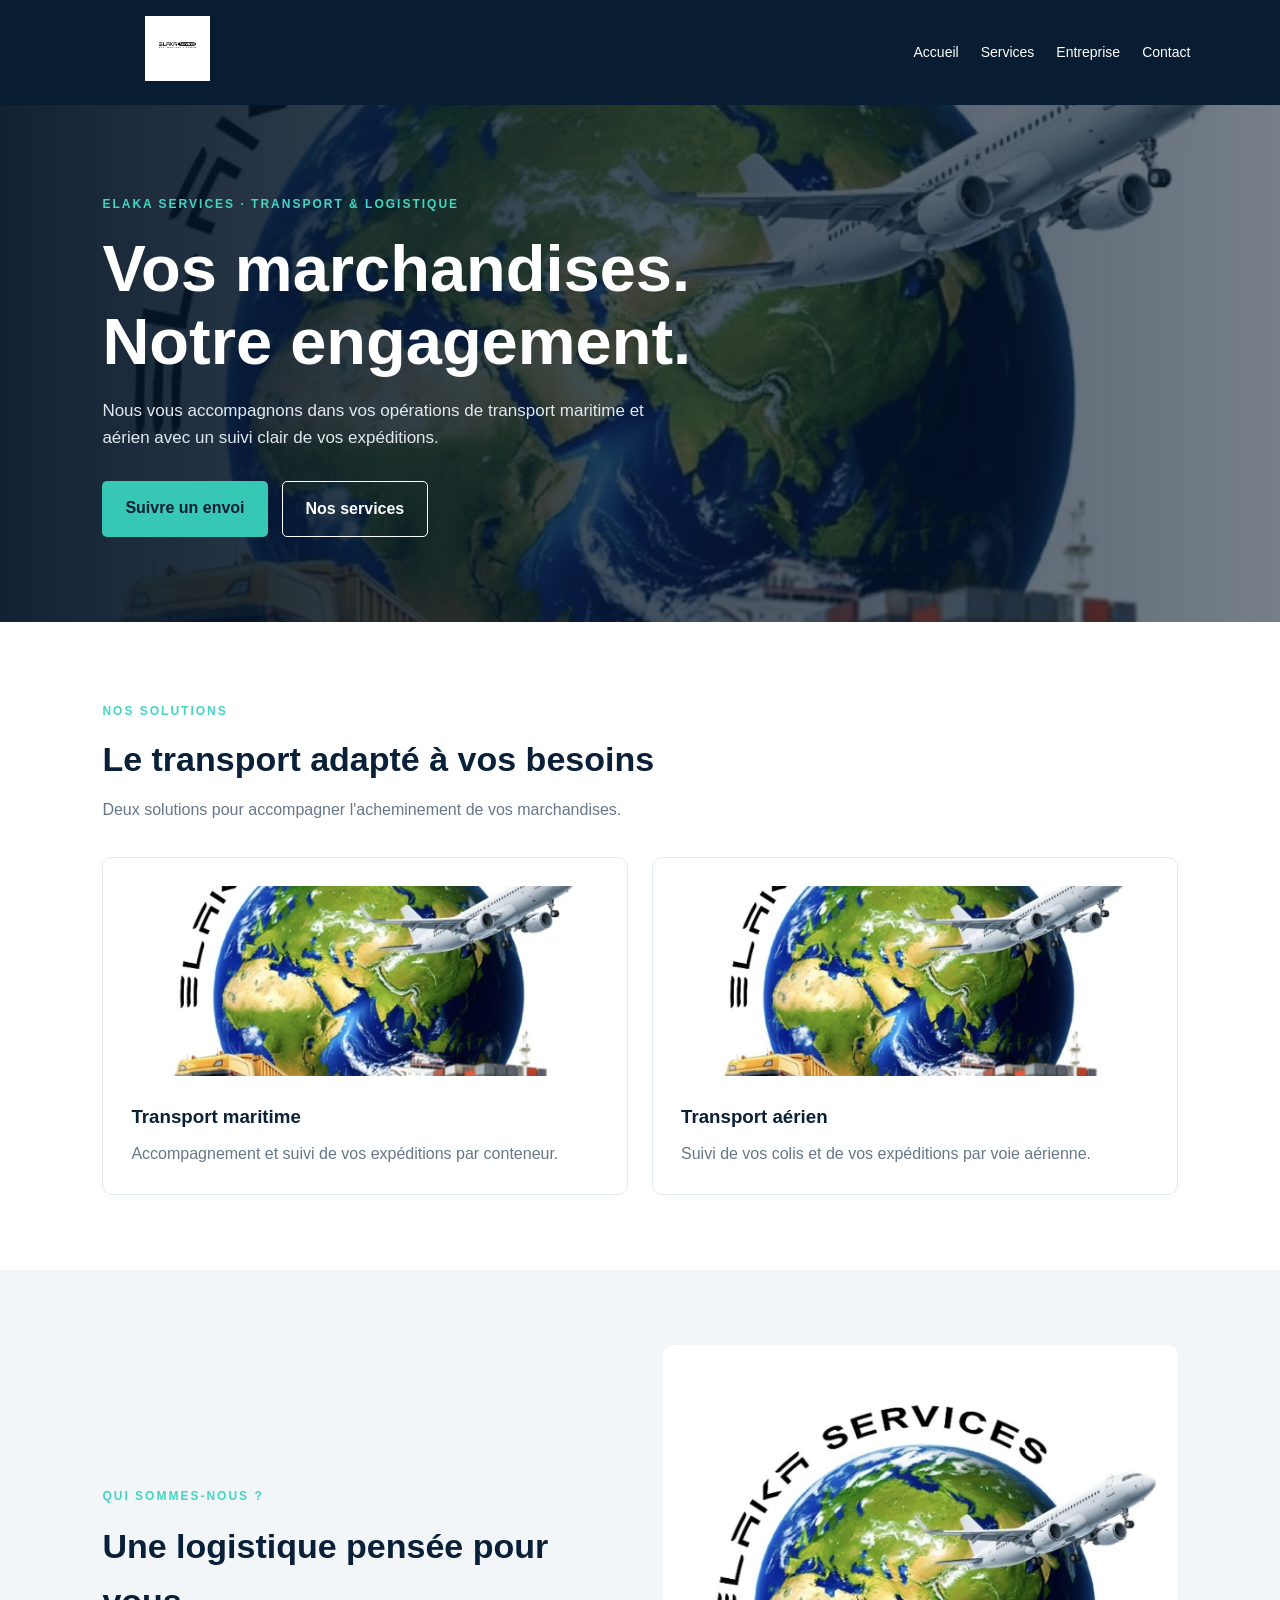
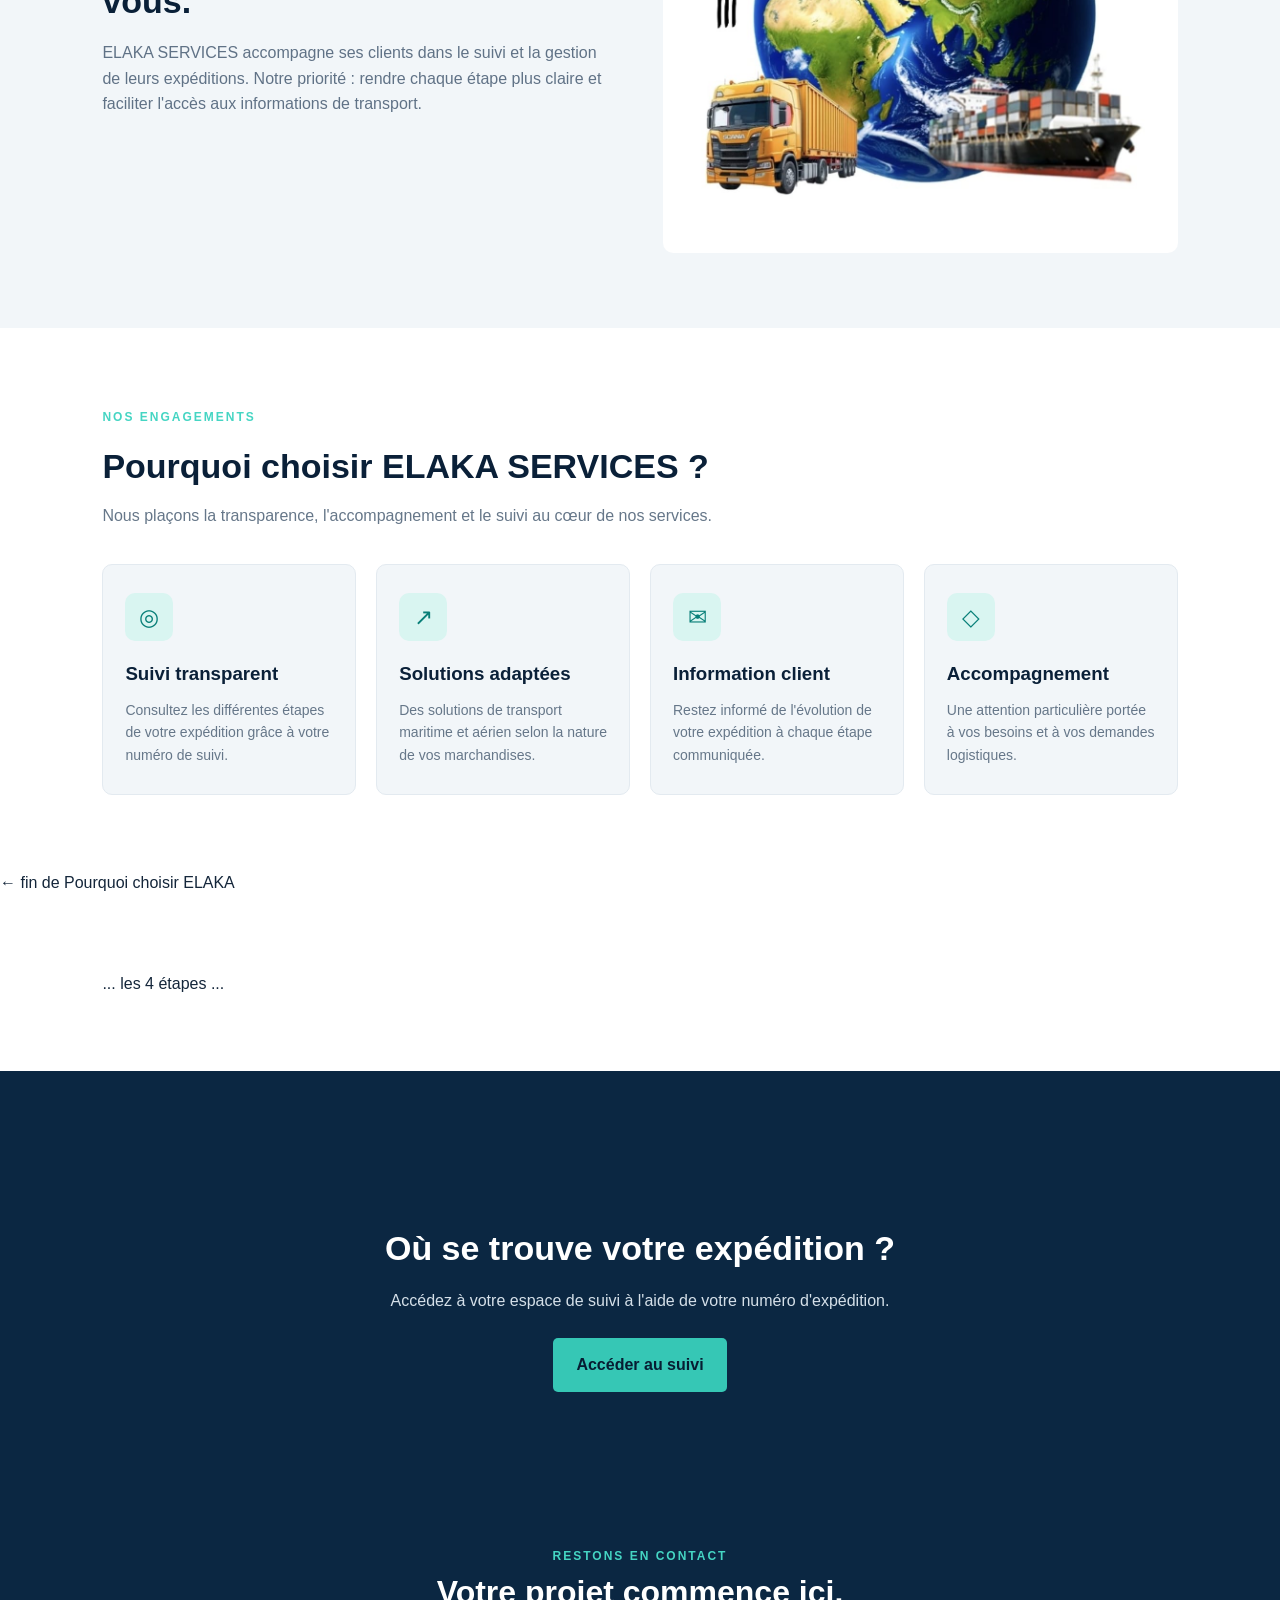
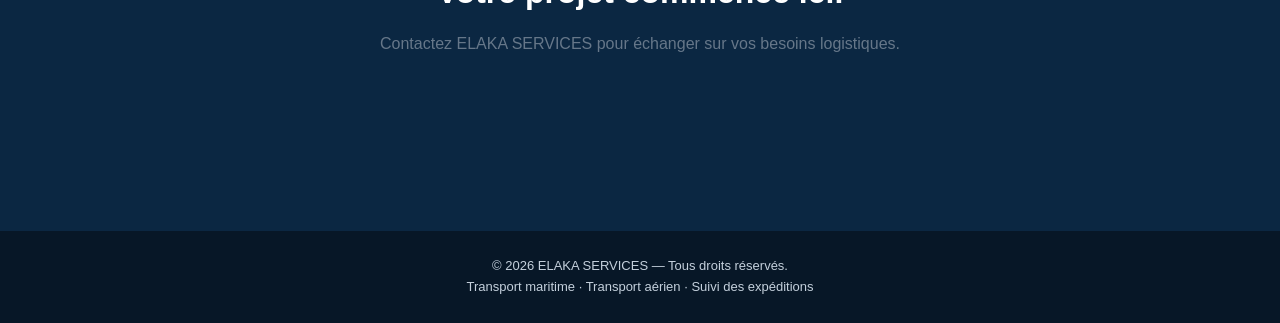
<file: accueil.html>
<!DOCTYPE html>
<html lang="fr">
<head>
  <meta charset="UTF-8">
  <meta name="viewport" content="width=device-width, initial-scale=1.0">
  <meta name="theme-color" content="#081c32">
  <meta name="description" content="ELAKA SERVICES - Solutions de transport maritime et aérien, suivi de vos expéditions.">
  <title>ELAKA SERVICES | Transport & Logistique</title>

  <style>
    * { box-sizing: border-box; margin: 0; padding: 0; }

    body {
      font-family: Arial, sans-serif;
      color: #14263a;
      background: #fff;
      line-height: 1.6;
    }

    header {
      background: #081c32;
      padding: 16px 7%;
      display: flex;
      align-items: center;
      justify-content: space-between;
      gap: 20px;
      flex-wrap: wrap;
    }

    header img { width: 175px; max-height: 65px; object-fit: contain; }

    nav { display: flex; gap: 22px; flex-wrap: wrap; }

    nav a {
      color: white;
      text-decoration: none;
      font-size: 14px;
    }

    .hero {
      min-height: 510px;
      padding: 85px 8%;
      display: flex;
      align-items: center;
      color: white;
      background:
        linear-gradient(90deg, rgba(5,22,40,.95), rgba(5,22,40,.55)),
        url("elaka-transport.jpg") center/cover no-repeat;
    }

    .hero-content { max-width: 650px; }

    .eyebrow {
      color: #45d5c3;
      font-weight: bold;
      letter-spacing: 2px;
      font-size: 12px;
      text-transform: uppercase;
    }

    h1 {
      font-size: clamp(38px, 6vw, 65px);
      line-height: 1.12;
      margin: 18px 0;
    }

    .hero p { font-size: 17px; color: #e1e9f0; max-width: 550px; }

    .actions { display: flex; gap: 14px; flex-wrap: wrap; margin-top: 30px; }

    .btn {
      display: inline-block;
      padding: 14px 23px;
      border-radius: 5px;
      text-decoration: none;
      font-weight: bold;
      background: #36c7b5;
      color: #071d32;
    }

    .btn-outline {
      border: 1px solid white;
      color: white;
      background: transparent;
    }

    section { padding: 75px 8%; }

    .section-heading { max-width: 650px; margin-bottom: 35px; }

    .section-heading h2 {
      font-size: 34px;
      color: #0a2038;
      margin: 10px 0;
    }

    .section-heading p { color: #667789; }

    .services {
      display: grid;
      grid-template-columns: repeat(2, minmax(0, 1fr));
      gap: 24px;
    }

    .service {
      border: 1px solid #e3eaf0;
      border-radius: 10px;
      padding: 28px;
      background: #fff;
    }

    .service img {
      width: 100%;
      height: 190px;
      object-fit: cover;
      border-radius: 7px;
      margin-bottom: 18px;
    }

    .service h3 { color: #0a2038; margin-bottom: 9px; }
    .service p { color: #667789; }

    .about {
      background: #f2f6f9;
      display: grid;
      grid-template-columns: 1fr 1fr;
      gap: 45px;
      align-items: center;
    }

    .about h2 { font-size: 34px; color: #0a2038; margin: 12px 0; }
    .about p { color: #607286; }
    .about img { width: 100%; border-radius: 10px; }

    .tracking {
      text-align: center;
      background: #0b2742;
      color: white;
    }

    .tracking h2 { font-size: 34px; margin-bottom: 12px; }
    .tracking p { color: #d5e0e9; margin-bottom: 25px; }
.why-us {
  background: #ffffff;
}

.why-grid {
  display: grid;
  grid-template-columns: repeat(4, minmax(0, 1fr));
  gap: 20px;
}

.why-card {
  padding: 28px 22px;
  background: #f2f6f9;
  border: 1px solid #e3eaf0;
  border-radius: 10px;
}

.why-icon {
  width: 48px;
  height: 48px;
  display: grid;
  place-items: center;
  background: #d9f5f1;
  color: #087f78;
  border-radius: 10px;
  font-size: 23px;
  margin-bottom: 18px;
}

.why-card h3 {
  color: #0a2038;
  margin-bottom: 10px;
}

.why-card p {
  color: #667789;
  font-size: 14px;
}

@media (max-width: 700px) {
  .why-grid {
    grid-template-columns: repeat(2, minmax(0, 1fr));
  }
}
    .contact { text-align: center; }
    .contact h2 { font-size: 32px; margin-bottom: 12px; }
    .contact p { color: #667789; }

    footer {
      background: #071727;
      color: #c4d0dc;
      text-align: center;
      padding: 25px 8%;
      font-size: 13px;
    }

    @media (max-width: 700px) {
      header { justify-content: center; }
      nav { justify-content: center; gap: 14px; }
      .hero { min-height: 470px; padding: 65px 7%; }
      .services, .about { grid-template-columns: 1fr; }
      section { padding: 55px 7%; }
    }
  </style>
</head>

<body>

<header>
  <a href="accueil.html">
    <img src="elaka-wordmark.jpg" alt="ELAKA SERVICES">
  </a>
  <nav>
    <a href="#accueil">Accueil</a>
    <a href="#services">Services</a>
    <a href="#entreprise">Entreprise</a>
    <a href="#contact">Contact</a>
  </nav>
</header>

<main>
  <section class="hero" id="accueil">
    <div class="hero-content">
      <span class="eyebrow">ELAKA SERVICES · TRANSPORT & LOGISTIQUE</span>
      <h1>Vos marchandises.<br>Notre engagement.</h1>
      <p>
        Nous vous accompagnons dans vos opérations de transport maritime
        et aérien avec un suivi clair de vos expéditions.
      </p>
      <div class="actions">
        <a class="btn" href="index.html">Suivre un envoi</a>
        <a class="btn btn-outline" href="#services">Nos services</a>
      </div>
    </div>
  </section>

  <section id="services">
    <div class="section-heading">
      <span class="eyebrow">NOS SOLUTIONS</span>
      <h2>Le transport adapté à vos besoins</h2>
      <p>Deux solutions pour accompagner l'acheminement de vos marchandises.</p>
    </div>

    <div class="services">
      <article class="service">
        <img src="elaka-transport.jpg" alt="Transport maritime">
        <h3>Transport maritime</h3>
        <p>Accompagnement et suivi de vos expéditions par conteneur.</p>
      </article>

      <article class="service">
        <img src="elaka-transport.jpg" alt="Transport aérien">
        <h3>Transport aérien</h3>
        <p>Suivi de vos colis et de vos expéditions par voie aérienne.</p>
      </article>
    </div>
  </section>

  <section class="about" id="entreprise">
    <div>
      <span class="eyebrow">QUI SOMMES-NOUS ?</span>
      <h2>Une logistique pensée pour vous.</h2>
      <p>
        ELAKA SERVICES accompagne ses clients dans le suivi et la gestion
        de leurs expéditions. Notre priorité : rendre chaque étape plus
        claire et faciliter l'accès aux informations de transport.
      </p>
    </div>
    <img src="elaka-transport.jpg" alt="Les activités logistiques ELAKA SERVICES">
  </section>

<section class="why-us" id="engagements">
  <div class="section-heading">
    <span class="eyebrow">NOS ENGAGEMENTS</span>
    <h2>Pourquoi choisir ELAKA SERVICES ?</h2>
    <p>Nous plaçons la transparence, l'accompagnement et le suivi au cœur de nos services.</p>
  </div>

  <div class="why-grid">

    <article class="why-card">
      <div class="why-icon">◎</div>
      <h3>Suivi transparent</h3>
      <p>Consultez les différentes étapes de votre expédition grâce à votre numéro de suivi.</p>
    </article>

    <article class="why-card">
      <div class="why-icon">↗</div>
      <h3>Solutions adaptées</h3>
      <p>Des solutions de transport maritime et aérien selon la nature de vos marchandises.</p>
    </article>

    <article class="why-card">
      <div class="why-icon">✉</div>
      <h3>Information client</h3>
      <p>Restez informé de l'évolution de votre expédition à chaque étape communiquée.</p>
    </article>

    <article class="why-card">
      <div class="why-icon">◇</div>
      <h3>Accompagnement</h3>
      <p>Une attention particulière portée à vos besoins et à vos demandes logistiques.</p>
    </article>

  </div>
</section>
</section>  ← fin de Pourquoi choisir ELAKA

<section class="process" id="fonctionnement">
   ... les 4 étapes ...
</section>

<section class="tracking">
  <section class="tracking">
    <h2>Où se trouve votre expédition ?</h2>
    <p>Accédez à votre espace de suivi à l'aide de votre numéro d'expédition.</p>
    <a class="btn" href="index.html">Accéder au suivi</a>
  </section>

  <section class="contact" id="contact">
    <span class="eyebrow">RESTONS EN CONTACT</span>
    <h2>Votre projet commence ici.</h2>
    <p>Contactez ELAKA SERVICES pour échanger sur vos besoins logistiques.</p>
  </section>
</main>

<footer>
  <p>© 2026 ELAKA SERVICES — Tous droits réservés.</p>
  <p>Transport maritime · Transport aérien · Suivi des expéditions</p>
</footer>

</body>
</html>
</file>
